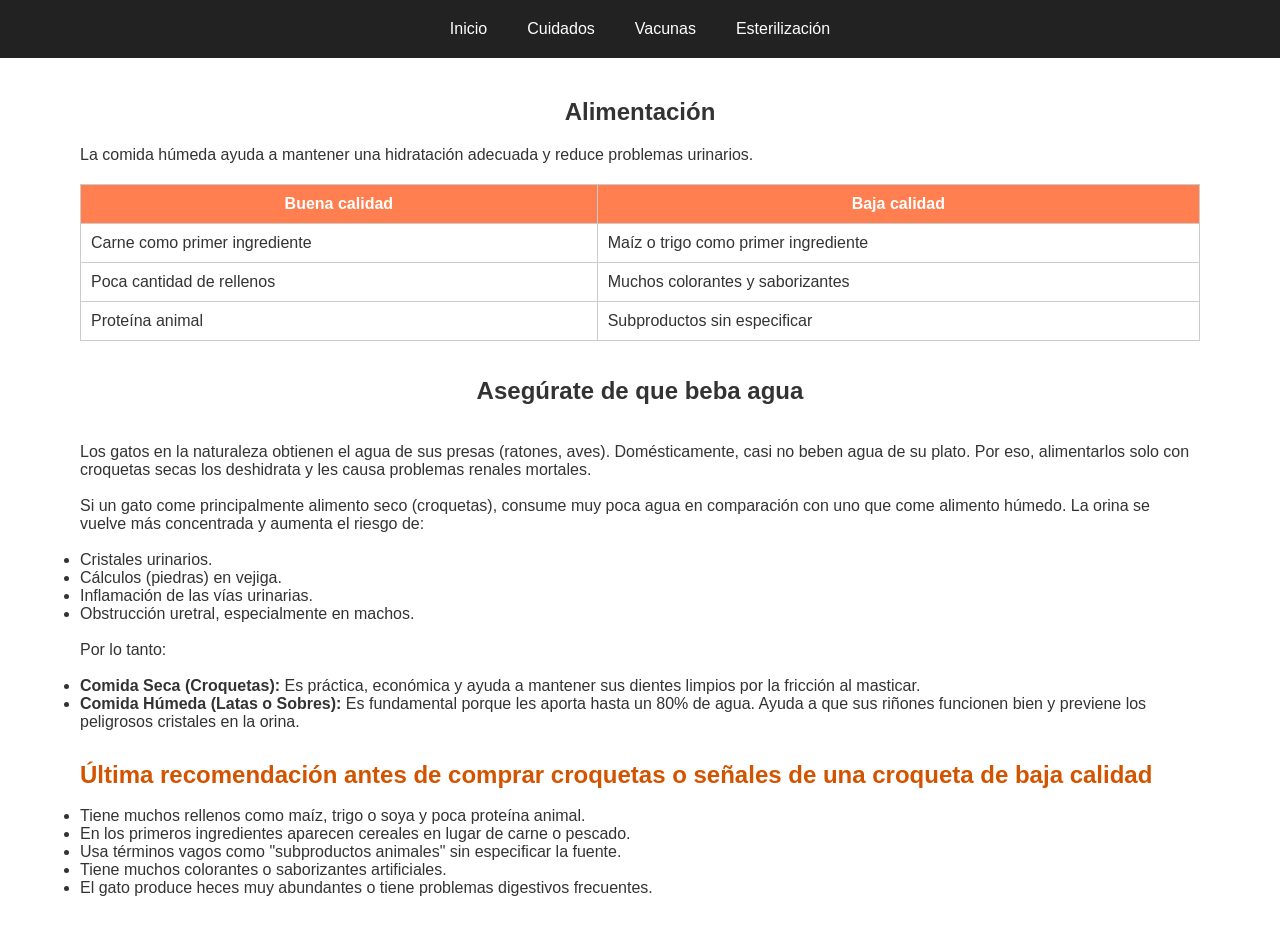
<file: alimentacion.html>
<!DOCTYPE html>
<html lang="es">
<head>
<meta charset="UTF-8">
<title>Alimentación</title>
<link rel="stylesheet" href="style.css">
<link rel="shortcut icon" href="cat-food.png" type="image/x-icon">
</head>

<body>

<header>
<nav>
<ul>
<li><a href="index.html" target="_blank">Inicio</a></li>
<li><a href="cuidados.html" target="_blank">Cuidados</a></li>
<li><a href="vacunas.html" target="_blank">Vacunas</a></li>
<li><a href="esterilizacion.html" target="_blank">Esterilización</a></li>
</ul>
</nav>
</header>

<section>

<h1>Alimentación</h1>

<p>
La comida húmeda ayuda a mantener una hidratación adecuada y reduce problemas urinarios.
</p>

<table>

<tr>
<th>Buena calidad</th>
<th>Baja calidad</th>
</tr>

<tr>
<td>Carne como primer ingrediente</td>
<td>Maíz o trigo como primer ingrediente</td>
</tr>

<tr>
<td>Poca cantidad de rellenos</td>
<td>Muchos colorantes y saborizantes</td>
</tr>

<tr>
<td>Proteína animal</td>
<td>Subproductos sin especificar</td>
</tr>

</table>

<br><br>

<h1>Asegúrate de que beba agua</h1>

<br>

<p>Los gatos en la naturaleza obtienen el agua de sus presas (ratones, aves). 
    Domésticamente, casi no beben agua de su plato. Por eso, alimentarlos solo con croquetas secas los deshidrata y les causa problemas renales mortales.</p>

    <br>

<p>Si un gato come principalmente alimento seco (croquetas), 
    consume muy poca agua en comparación con uno que come alimento húmedo. La orina se vuelve más concentrada y aumenta el riesgo de:</p>

    <br>

<ul>
    <li>Cristales urinarios.</li>
    <li>Cálculos (piedras) en vejiga.</li>
    <li>Inflamación de las vías urinarias.</li>
    <li>Obstrucción uretral, especialmente en machos.</li>
</ul>

<br>

<p>Por lo tanto:</p>

<br>

<ul>
    <li><strong>Comida Seca (Croquetas):</strong> Es práctica, económica y ayuda a mantener sus dientes limpios por la fricción al masticar.</li>
    <li><strong>Comida Húmeda (Latas o Sobres):</strong> Es fundamental porque les aporta hasta un 80% de agua. 
        Ayuda a que sus riñones funcionen bien y previene los peligrosos cristales en la orina.</li> 
</ul>


<h2>Última recomendación antes de comprar croquetas o señales de una croqueta de baja calidad</h2>

<br>

<ul>
    <li>Tiene muchos rellenos como maíz, trigo o soya y poca proteína animal.</li>
    <li>En los primeros ingredientes aparecen cereales en lugar de carne o pescado.</li>
    <li>Usa términos vagos como "subproductos animales" sin especificar la fuente.</li>
    <li>Tiene muchos colorantes o saborizantes artificiales.</li>
    <li>El gato produce heces muy abundantes o tiene problemas digestivos frecuentes.</li>
</ul>

</section>

</body>
</html>
</file>
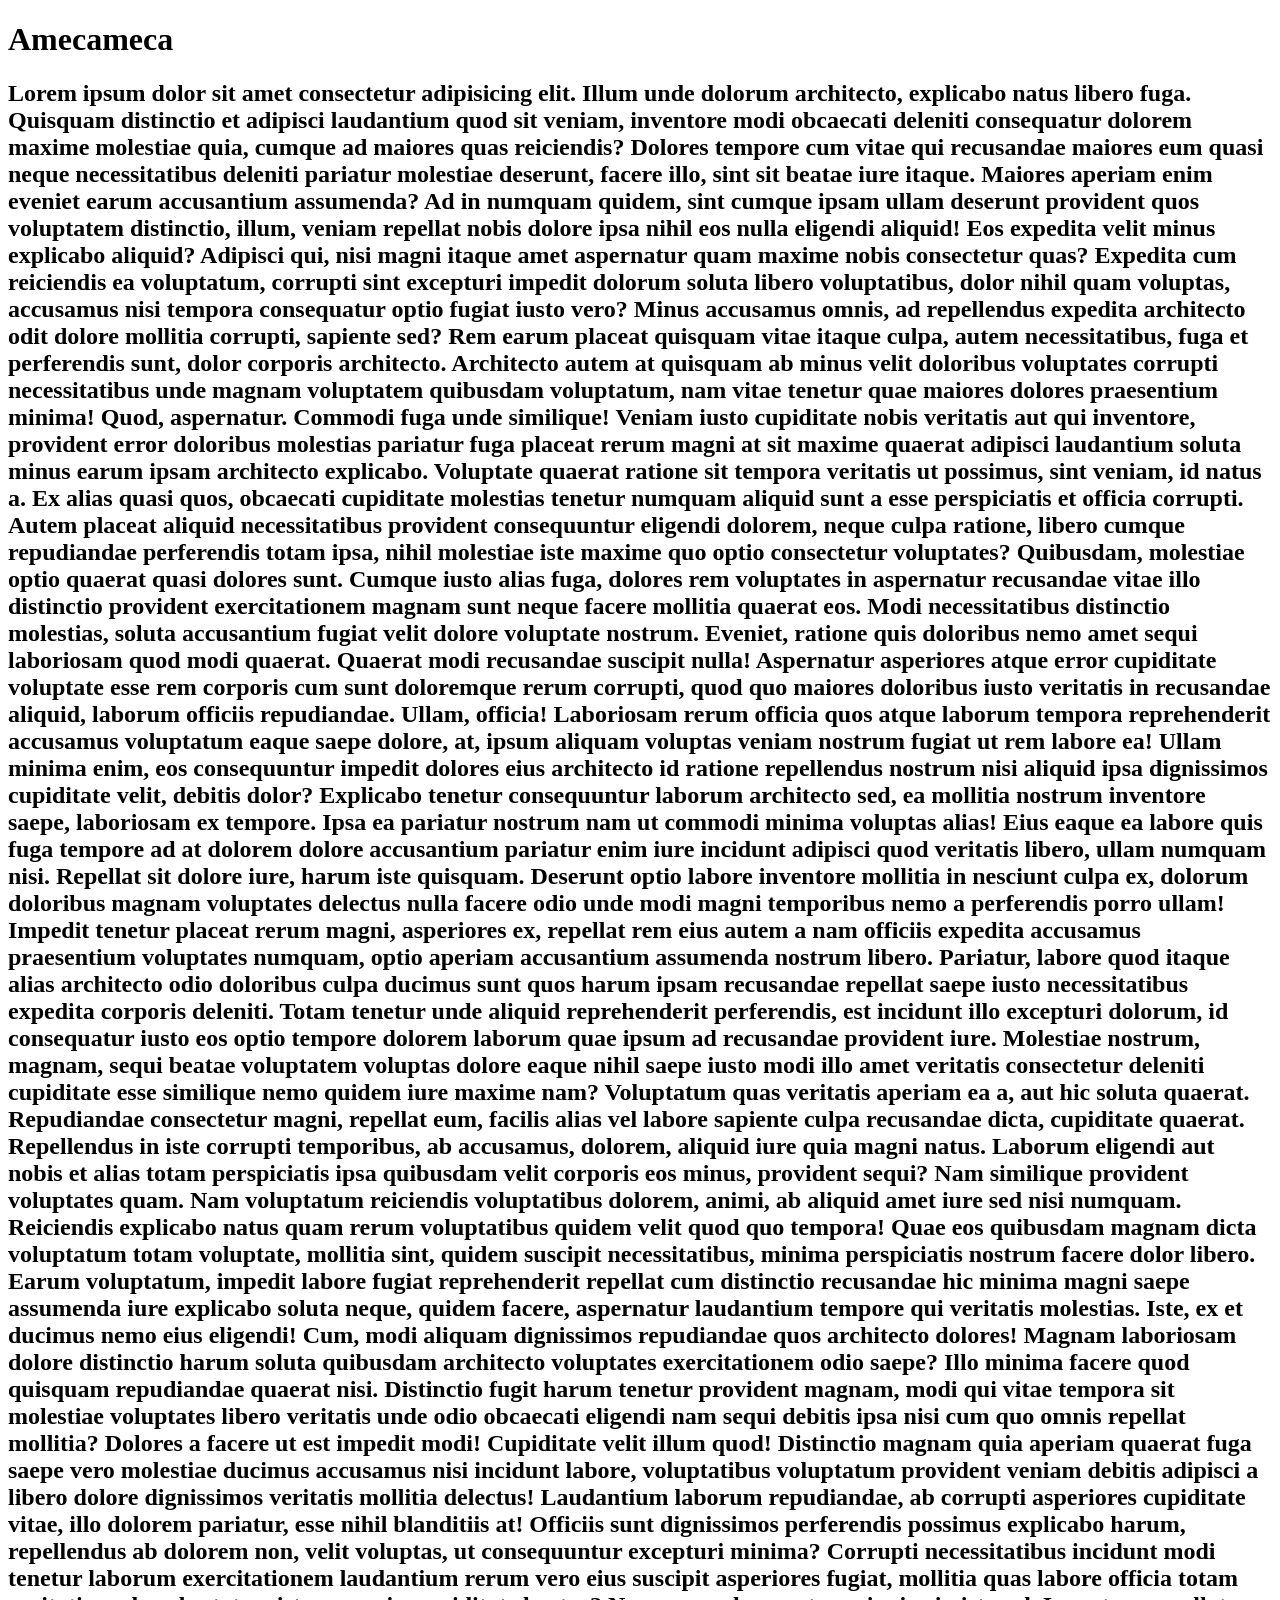
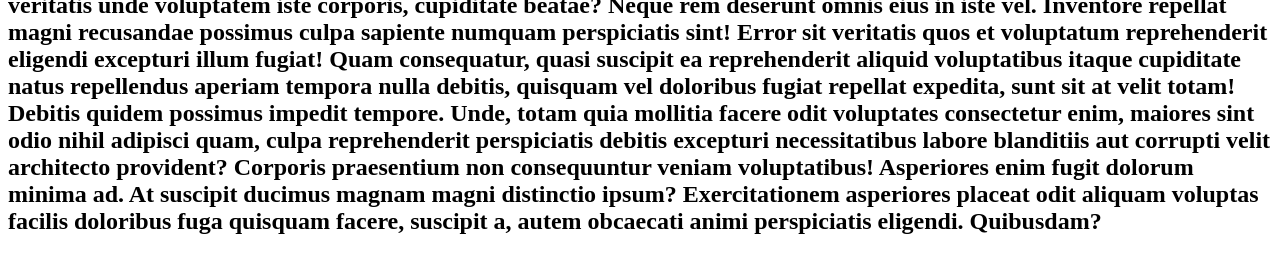
<file: Amecameca.html>
<!DOCTYPE html>
<html lang="en">
<head>
    <meta charset="UTF-8">
    <meta name="viewport" content="width=device-width, initial-scale=1.0">
    <title>Amecameca</title>
</head>
<body>

    <h1>Amecameca</h1>
    <h2>Lorem ipsum dolor sit amet consectetur adipisicing elit. Illum unde dolorum architecto, explicabo natus libero fuga. Quisquam distinctio et adipisci laudantium quod sit veniam, inventore modi obcaecati deleniti consequatur dolorem maxime molestiae quia, cumque ad maiores quas reiciendis? Dolores tempore cum vitae qui recusandae maiores eum quasi neque necessitatibus deleniti pariatur molestiae deserunt, facere illo, sint sit beatae iure itaque. Maiores aperiam enim eveniet earum accusantium assumenda? Ad in numquam quidem, sint cumque ipsam ullam deserunt provident quos voluptatem distinctio, illum, veniam repellat nobis dolore ipsa nihil eos nulla eligendi aliquid! Eos expedita velit minus explicabo aliquid? Adipisci qui, nisi magni itaque amet aspernatur quam maxime nobis consectetur quas? Expedita cum reiciendis ea voluptatum, corrupti sint excepturi impedit dolorum soluta libero voluptatibus, dolor nihil quam voluptas, accusamus nisi tempora consequatur optio fugiat iusto vero? Minus accusamus omnis, ad repellendus expedita architecto odit dolore mollitia corrupti, sapiente sed? Rem earum placeat quisquam vitae itaque culpa, autem necessitatibus, fuga et perferendis sunt, dolor corporis architecto. Architecto autem at quisquam ab minus velit doloribus voluptates corrupti necessitatibus unde magnam voluptatem quibusdam voluptatum, nam vitae tenetur quae maiores dolores praesentium minima! Quod, aspernatur. Commodi fuga unde similique! Veniam iusto cupiditate nobis veritatis aut qui inventore, provident error doloribus molestias pariatur fuga placeat rerum magni at sit maxime quaerat adipisci laudantium soluta minus earum ipsam architecto explicabo. Voluptate quaerat ratione sit tempora veritatis ut possimus, sint veniam, id natus a. Ex alias quasi quos, obcaecati cupiditate molestias tenetur numquam aliquid sunt a esse perspiciatis et officia corrupti. Autem placeat aliquid necessitatibus provident consequuntur eligendi dolorem, neque culpa ratione, libero cumque repudiandae perferendis totam ipsa, nihil molestiae iste maxime quo optio consectetur voluptates? Quibusdam, molestiae optio quaerat quasi dolores sunt. Cumque iusto alias fuga, dolores rem voluptates in aspernatur recusandae vitae illo distinctio provident exercitationem magnam sunt neque facere mollitia quaerat eos. Modi necessitatibus distinctio molestias, soluta accusantium fugiat velit dolore voluptate nostrum. Eveniet, ratione quis doloribus nemo amet sequi laboriosam quod modi quaerat. Quaerat modi recusandae suscipit nulla! Aspernatur asperiores atque error cupiditate voluptate esse rem corporis cum sunt doloremque rerum corrupti, quod quo maiores doloribus iusto veritatis in recusandae aliquid, laborum officiis repudiandae. Ullam, officia! Laboriosam rerum officia quos atque laborum tempora reprehenderit accusamus voluptatum eaque saepe dolore, at, ipsum aliquam voluptas veniam nostrum fugiat ut rem labore ea! Ullam minima enim, eos consequuntur impedit dolores eius architecto id ratione repellendus nostrum nisi aliquid ipsa dignissimos cupiditate velit, debitis dolor? Explicabo tenetur consequuntur laborum architecto sed, ea mollitia nostrum inventore saepe, laboriosam ex tempore. Ipsa ea pariatur nostrum nam ut commodi minima voluptas alias! Eius eaque ea labore quis fuga tempore ad at dolorem dolore accusantium pariatur enim iure incidunt adipisci quod veritatis libero, ullam numquam nisi. Repellat sit dolore iure, harum iste quisquam. Deserunt optio labore inventore mollitia in nesciunt culpa ex, dolorum doloribus magnam voluptates delectus nulla facere odio unde modi magni temporibus nemo a perferendis porro ullam! Impedit tenetur placeat rerum magni, asperiores ex, repellat rem eius autem a nam officiis expedita accusamus praesentium voluptates numquam, optio aperiam accusantium assumenda nostrum libero. Pariatur, labore quod itaque alias architecto odio doloribus culpa ducimus sunt quos harum ipsam recusandae repellat saepe iusto necessitatibus expedita corporis deleniti. Totam tenetur unde aliquid reprehenderit perferendis, est incidunt illo excepturi dolorum, id consequatur iusto eos optio tempore dolorem laborum quae ipsum ad recusandae provident iure. Molestiae nostrum, magnam, sequi beatae voluptatem voluptas dolore eaque nihil saepe iusto modi illo amet veritatis consectetur deleniti cupiditate esse similique nemo quidem iure maxime nam? Voluptatum quas veritatis aperiam ea a, aut hic soluta quaerat. Repudiandae consectetur magni, repellat eum, facilis alias vel labore sapiente culpa recusandae dicta, cupiditate quaerat. Repellendus in iste corrupti temporibus, ab accusamus, dolorem, aliquid iure quia magni natus. Laborum eligendi aut nobis et alias totam perspiciatis ipsa quibusdam velit corporis eos minus, provident sequi? Nam similique provident voluptates quam. Nam voluptatum reiciendis voluptatibus dolorem, animi, ab aliquid amet iure sed nisi numquam. Reiciendis explicabo natus quam rerum voluptatibus quidem velit quod quo tempora! Quae eos quibusdam magnam dicta voluptatum totam voluptate, mollitia sint, quidem suscipit necessitatibus, minima perspiciatis nostrum facere dolor libero. Earum voluptatum, impedit labore fugiat reprehenderit repellat cum distinctio recusandae hic minima magni saepe assumenda iure explicabo soluta neque, quidem facere, aspernatur laudantium tempore qui veritatis molestias. Iste, ex et ducimus nemo eius eligendi! Cum, modi aliquam dignissimos repudiandae quos architecto dolores! Magnam laboriosam dolore distinctio harum soluta quibusdam architecto voluptates exercitationem odio saepe? Illo minima facere quod quisquam repudiandae quaerat nisi. Distinctio fugit harum tenetur provident magnam, modi qui vitae tempora sit molestiae voluptates libero veritatis unde odio obcaecati eligendi nam sequi debitis ipsa nisi cum quo omnis repellat mollitia? Dolores a facere ut est impedit modi! Cupiditate velit illum quod! Distinctio magnam quia aperiam quaerat fuga saepe vero molestiae ducimus accusamus nisi incidunt labore, voluptatibus voluptatum provident veniam debitis adipisci a libero dolore dignissimos veritatis mollitia delectus! Laudantium laborum repudiandae, ab corrupti asperiores cupiditate vitae, illo dolorem pariatur, esse nihil blanditiis at! Officiis sunt dignissimos perferendis possimus explicabo harum, repellendus ab dolorem non, velit voluptas, ut consequuntur excepturi minima? Corrupti necessitatibus incidunt modi tenetur laborum exercitationem laudantium rerum vero eius suscipit asperiores fugiat, mollitia quas labore officia totam veritatis unde voluptatem iste corporis, cupiditate beatae? Neque rem deserunt omnis eius in iste vel. Inventore repellat magni recusandae possimus culpa sapiente numquam perspiciatis sint! Error sit veritatis quos et voluptatum reprehenderit eligendi excepturi illum fugiat! Quam consequatur, quasi suscipit ea reprehenderit aliquid voluptatibus itaque cupiditate natus repellendus aperiam tempora nulla debitis, quisquam vel doloribus fugiat repellat expedita, sunt sit at velit totam! Debitis quidem possimus impedit tempore. Unde, totam quia mollitia facere odit voluptates consectetur enim, maiores sint odio nihil adipisci quam, culpa reprehenderit perspiciatis debitis excepturi necessitatibus labore blanditiis aut corrupti velit architecto provident? Corporis praesentium non consequuntur veniam voluptatibus! Asperiores enim fugit dolorum minima ad. At suscipit ducimus magnam magni distinctio ipsum? Exercitationem asperiores placeat odit aliquam voluptas facilis doloribus fuga quisquam facere, suscipit a, autem obcaecati animi perspiciatis eligendi. Quibusdam?</h2>
    
</body>
</html>
</file>
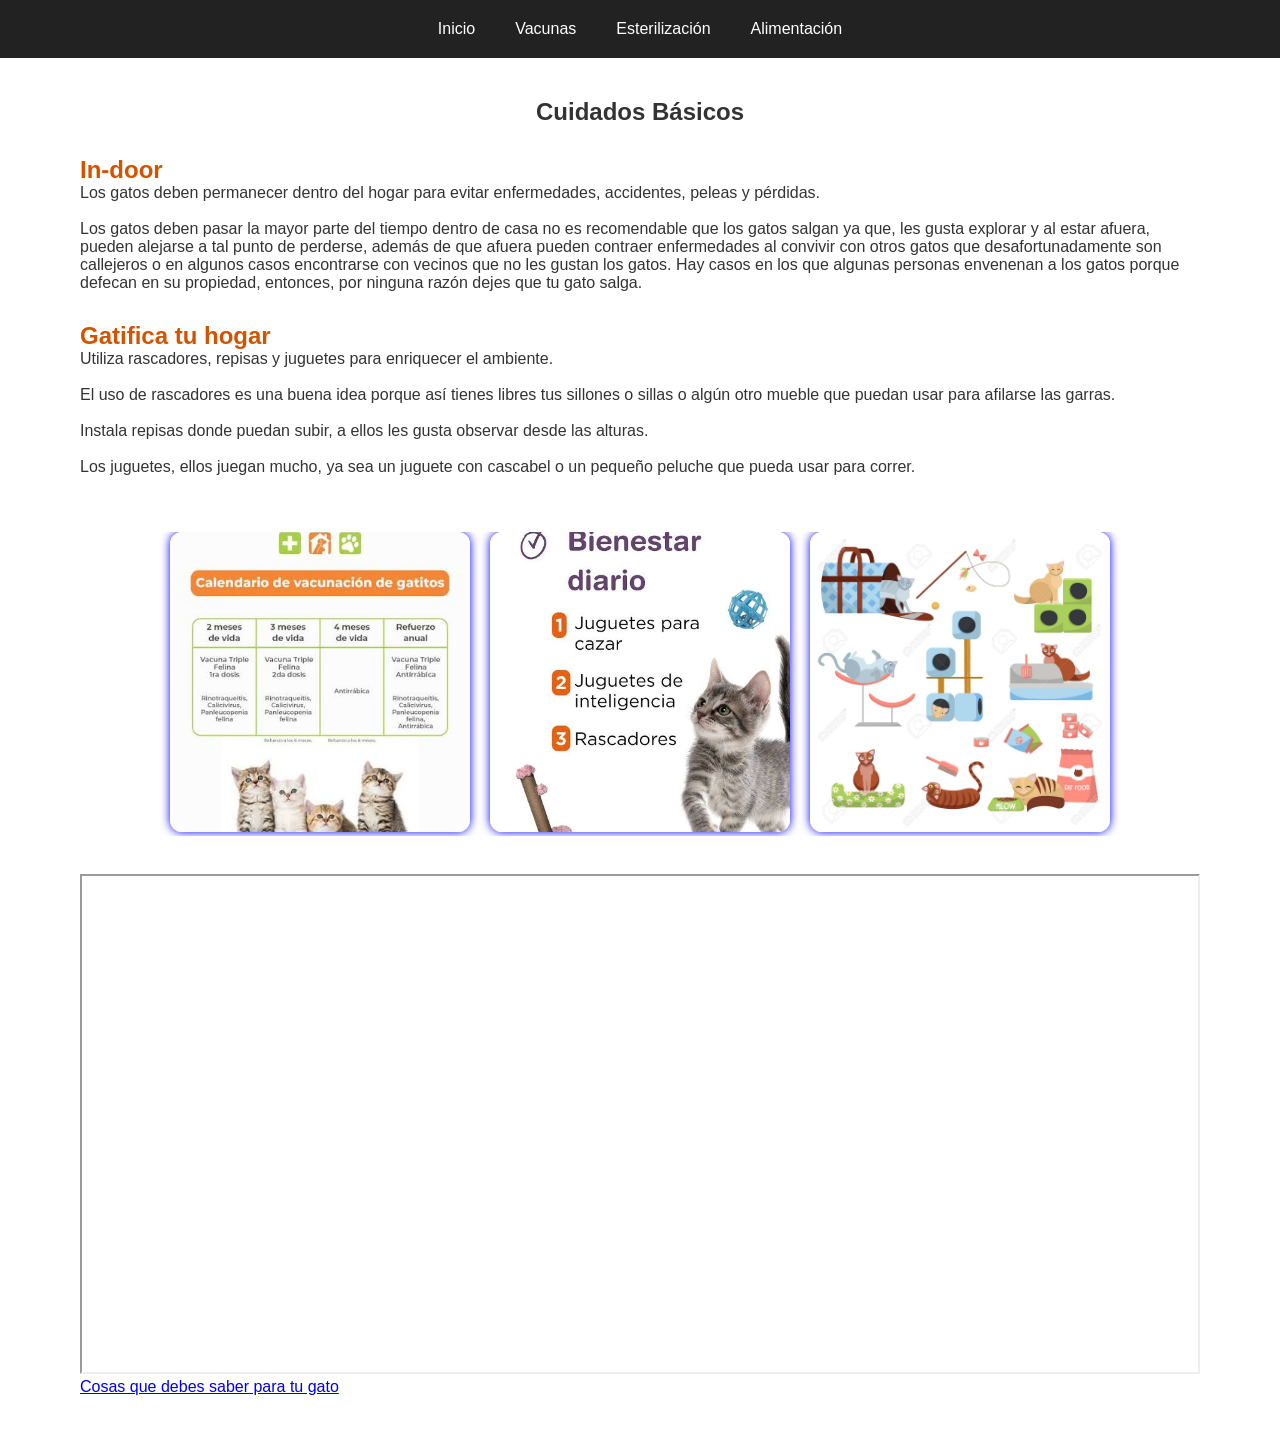
<file: cuidados.html>
<!DOCTYPE html>
<html lang="es">
<head>
<meta charset="UTF-8">
<title>Cuidados Básicos</title>
<link rel="stylesheet" href="style.css">
<link rel="shortcut icon" href="cat-toy.png" type="image/x-icon">
</head>

<body>

<header>
<nav>
<ul>
<li><a href="index.html" target="_blank">Inicio</a></li>
<li><a href="vacunas.html" target="_blank">Vacunas</a></li>
<li><a href="esterilizacion.html" target="_blank">Esterilización</a></li>
<li><a href="alimentacion.html" target="_blank">Alimentación</a></li>
</ul>
</nav>
</header>

<section>

<h1>Cuidados Básicos</h1>

<h2>In-door</h2>

<p>
Los gatos deben permanecer dentro del hogar para evitar enfermedades, accidentes, peleas y pérdidas.
</p>

<br>

<p>Los gatos deben pasar la mayor parte del tiempo dentro de casa no es recomendable que los gatos salgan ya que, 
    les gusta explorar y al estar afuera, pueden alejarse a tal punto de perderse, 
    además de que afuera pueden contraer enfermedades al convivir con otros gatos que desafortunadamente 
    son callejeros o en algunos casos encontrarse con vecinos que no les gustan los gatos. Hay casos en los que 
    algunas personas envenenan a los gatos porque defecan en su propiedad, entonces, por ninguna razón dejes que tu gato salga. </p>

<h2>Gatifica tu hogar</h2>

<p>
Utiliza rascadores, repisas y juguetes para enriquecer el ambiente.
</p>

<br>

<p>El uso de rascadores es una buena idea porque así tienes libres tus sillones o sillas o algún otro mueble que puedan usar para afilarse las garras.</p>
    
<br>

<p>Instala repisas donde puedan subir, a ellos les gusta observar desde las alturas.</p>

<br>

<p>Los juguetes, ellos juegan mucho, ya sea un juguete con cascabel o un pequeño peluche que pueda usar para correr.</p>

<br><br>

<div class="cuidado">
            <div class="caja caja1"><img src="Gato9.jpg"></div>
            <div class="caja caja2"><img src="Gato1.jpg"></div>        
            <div class="caja caja3"><img src="Gato2.jpg"></div>
</div>

<br>

<iframe src="https://www.youtube.com/watch?v=_sq4_avnVhI"></iframe>

<a href="https://www.youtube.com/watch?v=_sq4_avnVhI" target="_blank">Cosas que debes saber para tu gato</a>

</section>

</body>
</html>
</file>
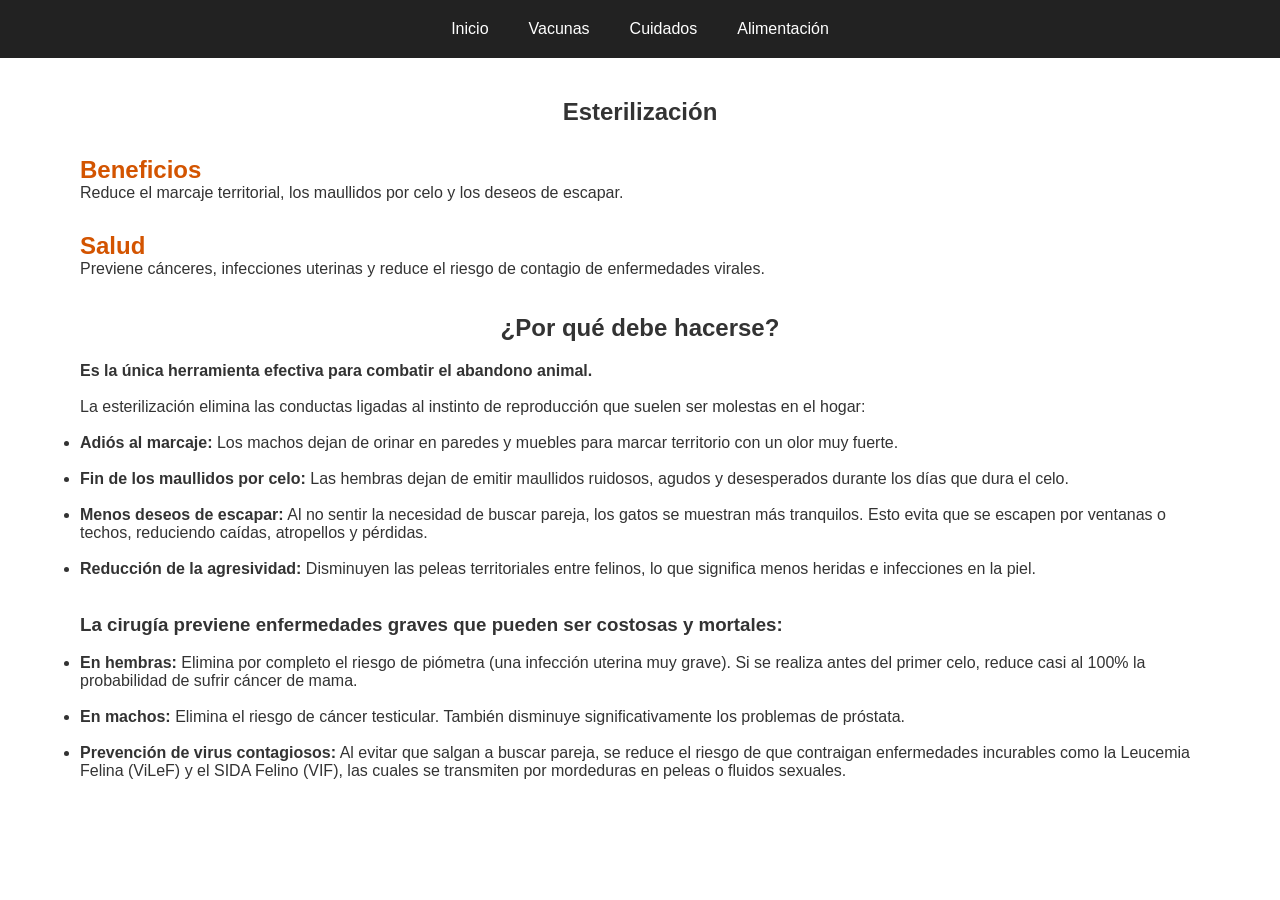
<file: esterilizacion.html>
<!DOCTYPE html>
<html lang="es">
<head>
<meta charset="UTF-8">
<title>Esterilización</title>
<link rel="stylesheet" href="style.css">
<link rel="shortcut icon" href="pet.png" type="image/x-icon">
</head>

<body>

<header>
<nav>
<ul>
<li><a href="index.html" target="_blank">Inicio</a></li>
<li><a href="vacunas.html" target="_blank">Vacunas</a></li>
<li><a href="cuidados.html" target="_blank">Cuidados</a></li>
<li><a href="alimentacion.html" target="_blank">Alimentación</a></li>
</ul>
</nav>
</header>

<section>

<h1>Esterilización</h1>

<h2 id="beneficios">Beneficios</h2>

<p>
Reduce el marcaje territorial, los maullidos por celo y los deseos de escapar.
</p>

<h2 id="salud">Salud</h2>

<p>
Previene cánceres, infecciones uterinas y reduce el riesgo de contagio de enfermedades virales.
</p>

<br><br>

<h1>¿Por qué debe hacerse?</h1>

<p><strong>Es la única herramienta efectiva para combatir el abandono animal.</strong></p>

<br>

<p>La esterilización elimina las conductas ligadas al instinto de reproducción que suelen ser molestas en el hogar:</p>

<br>

<ul>
    <li><strong>Adiós al marcaje:</strong> Los machos dejan de orinar en paredes y muebles para marcar territorio con un olor muy fuerte.</li>

    <br>

    <li><strong>Fin de los maullidos por celo:</strong> Las hembras dejan de emitir maullidos ruidosos, agudos y desesperados durante los días que dura el celo.</li>

    <br>

    <li><strong>Menos deseos de escapar:</strong> Al no sentir la necesidad de buscar pareja, 
        los gatos se muestran más tranquilos. Esto evita que se escapen por ventanas o techos, reduciendo caídas, atropellos y pérdidas.</li>

        <br>

    <li><strong>Reducción de la agresividad:</strong> Disminuyen las peleas territoriales entre felinos, lo que significa menos heridas e infecciones en la piel.</li>
</ul>

<br><br>

<h3>La cirugía previene enfermedades graves que pueden ser costosas y mortales:</h3> 

<br>

<ul>
    <li><strong>En hembras:</strong> Elimina por completo el riesgo de piómetra (una infección uterina muy grave). 
        Si se realiza antes del primer celo, reduce casi al 100% la probabilidad de sufrir cáncer de mama.</li>

        <br>

    <li><strong>En machos:</strong> Elimina el riesgo de cáncer testicular. También disminuye significativamente los problemas de próstata.</li>

    <br>

    <li><strong>Prevención de virus contagiosos:</strong> Al evitar que salgan a buscar pareja, 
        se reduce el riesgo de que contraigan enfermedades incurables como la Leucemia Felina (ViLeF) y el 
        SIDA Felino (VIF), las cuales se transmiten por mordeduras en peleas o fluidos sexuales.</li>
</ul>

</section>

</body>
</html>
</file>
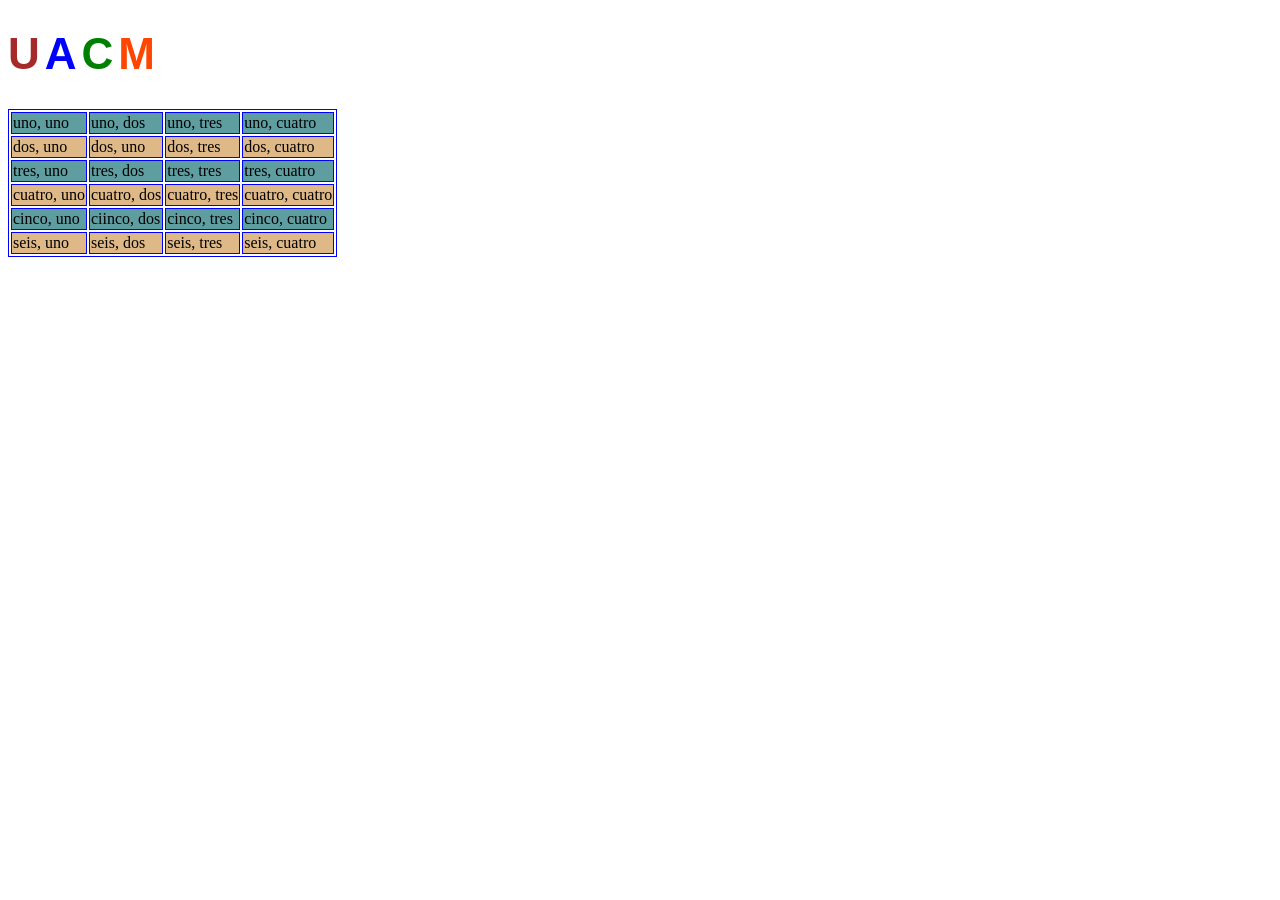
<file: Tablas.html>
<!DOCTYPE html>
<html lang="en">
<head>
    <meta charset="UTF-8">
    <meta name="viewport" content="width=device-width, initial-scale=1.0">
    <title>Tablas</title>
    <link rel="stylesheet" href="Tablas.css">
</head>
<body>
    <h1><span>U</span><span>A</span><span>C</span><span>M</span></h1>
    <table>
        <tr>
            <td>uno, uno</td>
            <td>uno, dos</td>
            <td>uno, tres</td>
            <td>uno, cuatro</td>
        </tr>
        <tr>
            <td>dos, uno</td>
            <td>dos, uno</td>
            <td>dos, tres</td>
            <td>dos, cuatro</td>
        </tr>
        <tr>
            <td>tres, uno</td>
            <td>tres, dos</td>
            <td>tres, tres</td>
            <td>tres, cuatro</td>
        </tr>
        <tr>
            <td>cuatro, uno</td>
            <td>cuatro, dos</td>
            <td>cuatro, tres</td>
            <td>cuatro, cuatro</td>
        </tr>
        <tr>
            <td>cinco, uno</td>
            <td>ciinco, dos</td>
            <td>cinco, tres</td>
            <td>cinco, cuatro</td>
        </tr>
        <tr>
            <td>seis, uno</td>
            <td>seis, dos</td>
            <td>seis, tres</td>
            <td>seis, cuatro</td>
        </tr>
    </table>
    
</body>
</html>
</file>
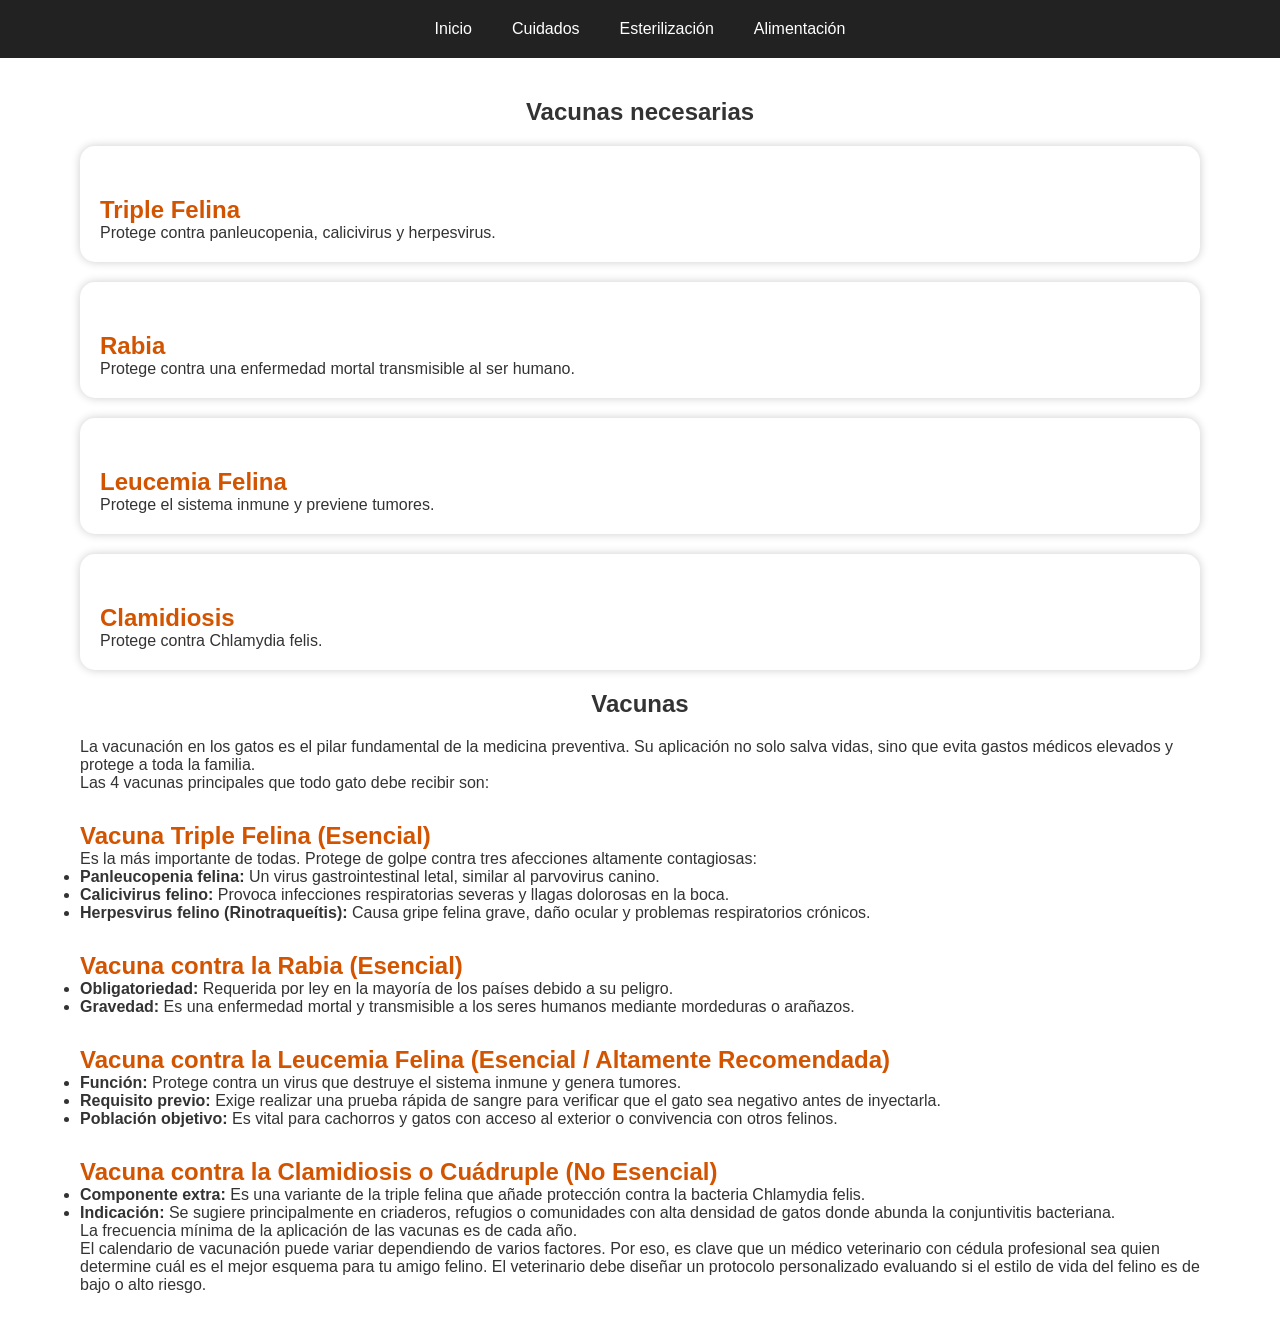
<file: vacunas.html>
<!DOCTYPE html>
<html lang="es">
<head>
<meta charset="UTF-8">
<title>Vacunas</title>
<link rel="stylesheet" href="style.css">
<link rel="shortcut icon" href="cat.png" type="image/x-icon">
</head>

<body>

<header>
<nav>
<ul>
<li><a href="index.html" target="_blank">Inicio</a></li>
<li><a href="cuidados.html" target="_blank">Cuidados</a></li>
<li><a href="esterilizacion.html" target="_blank">Esterilización</a></li>
<li><a href="alimentacion.html" target="_blank">Alimentación</a></li>
</ul>
</nav>
</header>

<section>

<h1>Vacunas necesarias</h1>

<div class="card">
<h2>Triple Felina</h2>
<p>Protege contra panleucopenia, calicivirus y herpesvirus.</p>
</div>

<div class="card">
<h2>Rabia</h2>
<p>Protege contra una enfermedad mortal transmisible al ser humano.</p>
</div>

<div class="card">
<h2>Leucemia Felina</h2>
<p>Protege el sistema inmune y previene tumores.</p>
</div>

<div class="card">
<h2>Clamidiosis</h2>
<p>Protege contra Chlamydia felis.</p>
</div>

<h1>Vacunas</h1>

<p>La vacunación en los gatos es el pilar fundamental de la medicina preventiva. Su aplicación no solo salva vidas, sino que evita gastos médicos elevados y protege a toda la familia.</p>

<p>Las 4 vacunas principales que todo gato debe recibir son:</p>

<h2>Vacuna Triple Felina (Esencial)</h2>
<p>Es la más importante de todas. Protege de golpe contra tres afecciones altamente contagiosas:</p>
<ul>
    <li><strong>Panleucopenia felina:</strong> Un virus gastrointestinal letal, similar al parvovirus canino.</li>
    <li><strong>Calicivirus felino:</strong> Provoca infecciones respiratorias severas y llagas dolorosas en la boca.</li>
    <li><strong>Herpesvirus felino (Rinotraqueítis):</strong> Causa gripe felina grave, daño ocular y problemas respiratorios crónicos.</li>
</ul>

<h2>Vacuna contra la Rabia (Esencial)</h2>
<ul>
    <li><strong>Obligatoriedad:</strong> Requerida por ley en la mayoría de los países debido a su peligro.</li>
    <li><strong>Gravedad:</strong> Es una enfermedad mortal y transmisible a los seres humanos mediante mordeduras o arañazos.</li>
</ul>

<h2>Vacuna contra la Leucemia Felina (Esencial / Altamente Recomendada)</h2>
<ul>
    <li><strong>Función:</strong> Protege contra un virus que destruye el sistema inmune y genera tumores.</li>
    <li><strong>Requisito previo:</strong> Exige realizar una prueba rápida de sangre para verificar que el gato sea negativo antes de inyectarla.</li>
    <li><strong>Población objetivo:</strong> Es vital para cachorros y gatos con acceso al exterior o convivencia con otros felinos.</li>
</ul>

<h2>Vacuna contra la Clamidiosis o Cuádruple (No Esencial)</h2>
<ul>
    <li><strong>Componente extra:</strong> Es una variante de la triple felina que añade protección contra la bacteria Chlamydia felis.</li>
    <li><strong>Indicación:</strong> Se sugiere principalmente en criaderos, refugios o comunidades con alta densidad de gatos donde abunda la conjuntivitis bacteriana.</li>
</ul>

<p>La frecuencia mínima de la aplicación de las vacunas es de cada año.</p>

<p>El calendario de vacunación puede variar dependiendo de varios factores. Por eso, es clave que un médico veterinario con cédula profesional sea quien determine cuál es el mejor esquema para tu amigo felino. El veterinario debe diseñar un protocolo personalizado evaluando si el estilo de vida del felino es de bajo o alto riesgo.</p>







</section>

</body>
</html>
</file>
<file: style.css>
*{
    margin:0;
    padding:0;
    box-sizing:border-box;
}

body{
    font-family:'Poppins',sans-serif;
    animation:cambioColor 12s infinite;
    color:#333;
}

@keyframes cambioColor{
    0%{background:#fff5fc;}
    50%{background:#eefcff;}
    100%{background:#f7f5ffd5;}
}

header{
    background:#222;
    padding:20px;
}

nav ul{
    display:flex;
    justify-content:center;
    list-style:none;
    gap:20px;
}

nav a{
    color:white;
    text-decoration:none;
    padding:10px;
    transition:.3s;
}

nav a:hover{
    background:white;
    color:black;
    border-radius:5px;
}

section{
    padding:40px;
    max-width:1200px;
    margin:auto;
}

h1{
    text-align:center;
    margin-bottom:20px;
}

h2{
    margin-top:30px;
    color:#d35400;
}

.boton{
    display:inline-block;
    background:#ff7f50;
    color:white;
    text-decoration:none;
    padding:12px 20px;
    margin:10px;
    border-radius:10px;
    transition:.3s;
}

.boton:hover{
    transform:scale(1.1);
    background:#ff5722;
}

.imagenes{
    display:flex;
    justify-content:center;
    gap:20px;
    flex-wrap:wrap;
}

.imagenes img{
    width:150px;
    border-radius:15px;
}

footer{
    background:#222;
    color:white;
    text-align:center;
    padding:20px;
    margin-top:50px;
}

.card{
    background:white;
    padding:20px;
    margin:20px 0;
    border-radius:15px;
    box-shadow:0 0 10px rgba(0,0,0,.2);
}

table{
    width:100%;
    border-collapse:collapse;
    margin-top:20px;
}

th,td{
    border:1px solid #ccc;
    padding:10px;
}

th{
    background:#ff7f50;
    color:white;
}

iframe{
    width:100%;
    height:500px;
    margin-top:20px;
}

.carrusel{
    position: relative;
    overflow: hidden; /*en caso de imagen o texto que se oculten*/
    margin-top: 20px;
}

.contenedor{
    display: flex;
    gap: 60px; /*espacio entre imágenes*/
    width: max-content;
    animation: mover 50s linear infinite;

    transition: all 2s ease; /*para que las transiciones al colocar la imagen dure 2segundos*/
}

img:hover{
    opacity: 0.5;
    scale: 1.05;
}

.contenedor:hover{
    animation-play-state: paused;
    cursor: pointer; /*al poner el cursor se detiene el movimiento*/
}

@keyframes mover {
    /*deizquierda a dereche*/
0%{transform: translateX(-50%)}
    100%{transform: translateX(0%)}
}

img{
    border-radius: 12px; /*parte redondeada de las cajas*/
    box-shadow: 0 0 10px blue;
    width: 300px;
    height: 300px;
    object-fit: cover;
}

.cuidado{
    position: relative;
    overflow: hidden; /*en caso de imagen o texto que se oculten*/
    margin-top: 20px;
    display: flex;
    gap: 20px;
    justify-content: center;
    align-items: center;
}

.fa-facebook{
    color: blue;
}

.fa-youtube{
    color: red;
}

.fa-x{
    color: #ccc;
}

.fa-tiktok{
    color: white;
}

.fa-instagram{
    color: #E1306C ;
}
</file>
<file: Tablas.css>
table, td{
    border: 1px solid blue;
}
h1{
    letter-spacing: 5px;
    font-family: 'Franklin Gothic Medium', 'Arial Narrow', Arial, sans-serif;
    font-size: 44px;
}
span:nth-child(1){
    color: brown;
}

span:nth-child(2){
    color: blue;
}

span:nth-child(3){
    color: green;
}

span:nth-child(4){
    color: orangered;
}
tr:nth-child(odd){
    background-color: cadetblue;
}
tr:nth-child(even){
    background-color: burlywood;
}
</file>
